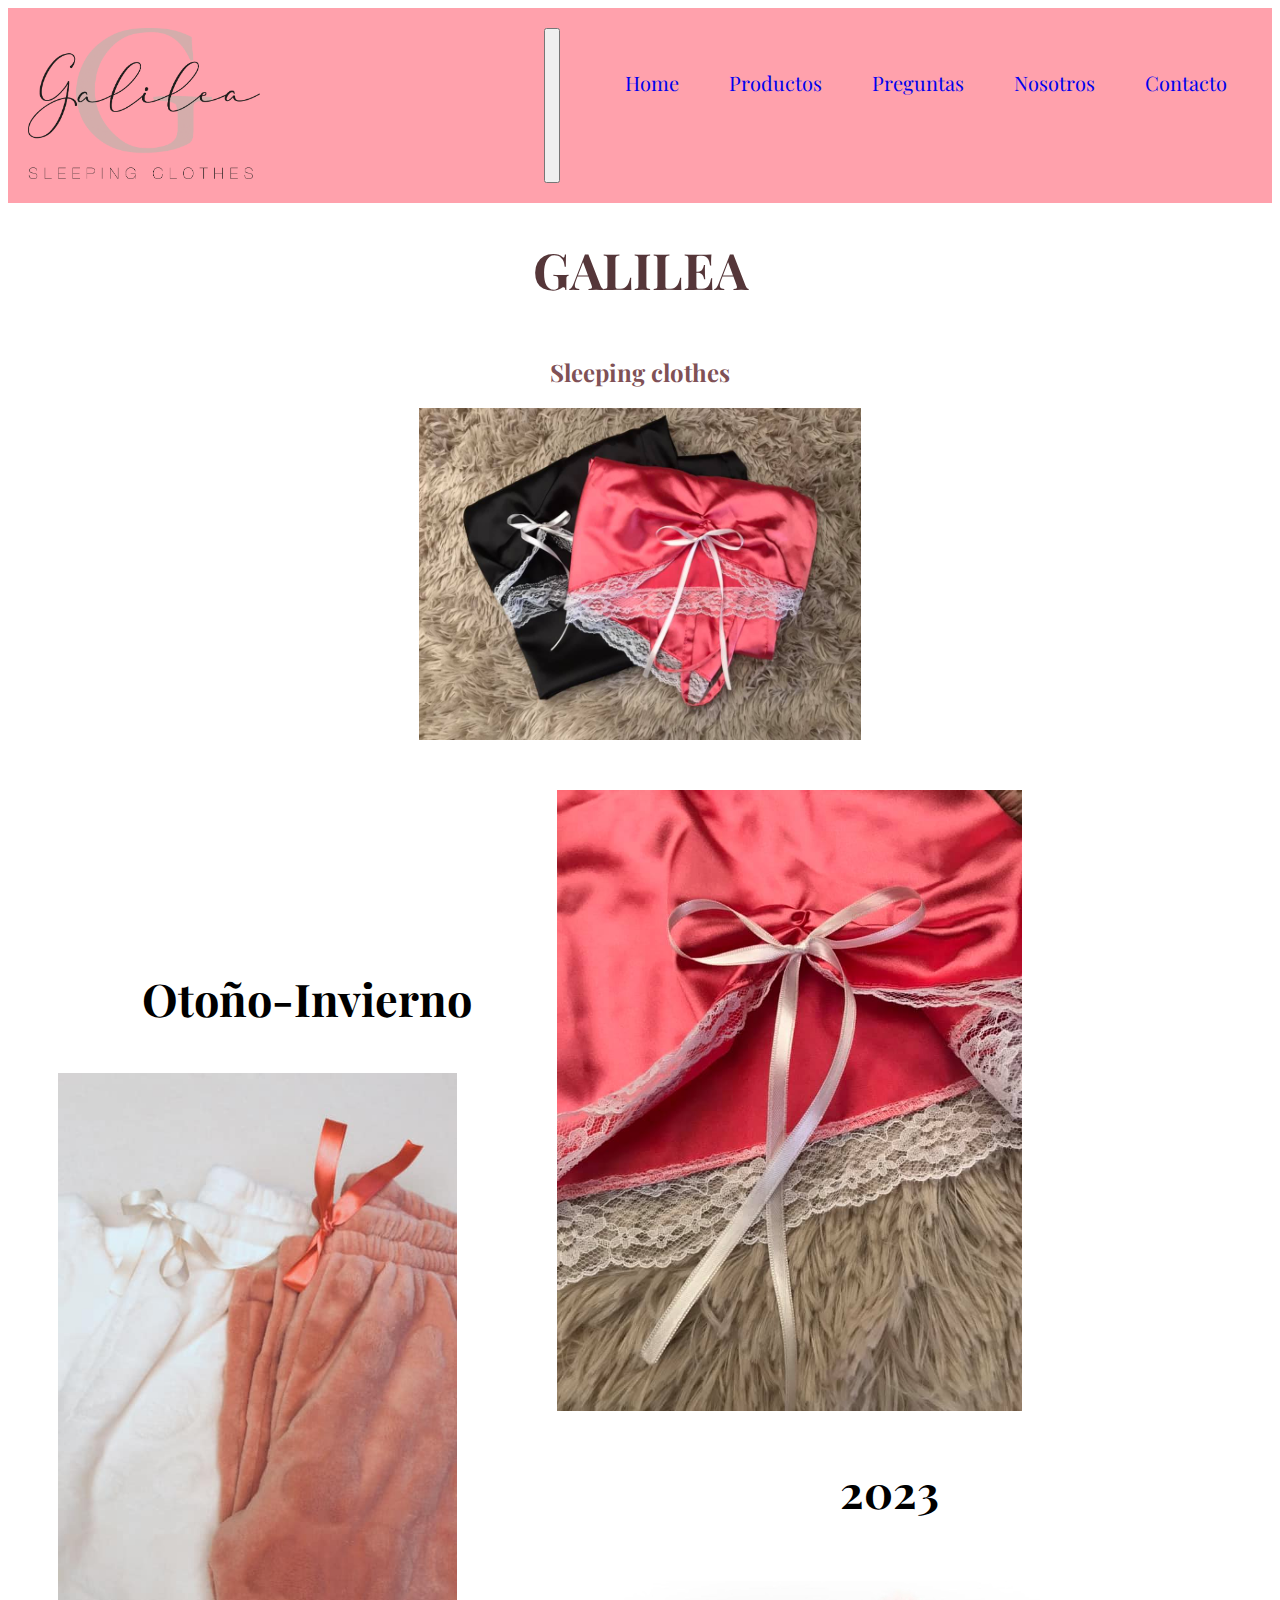
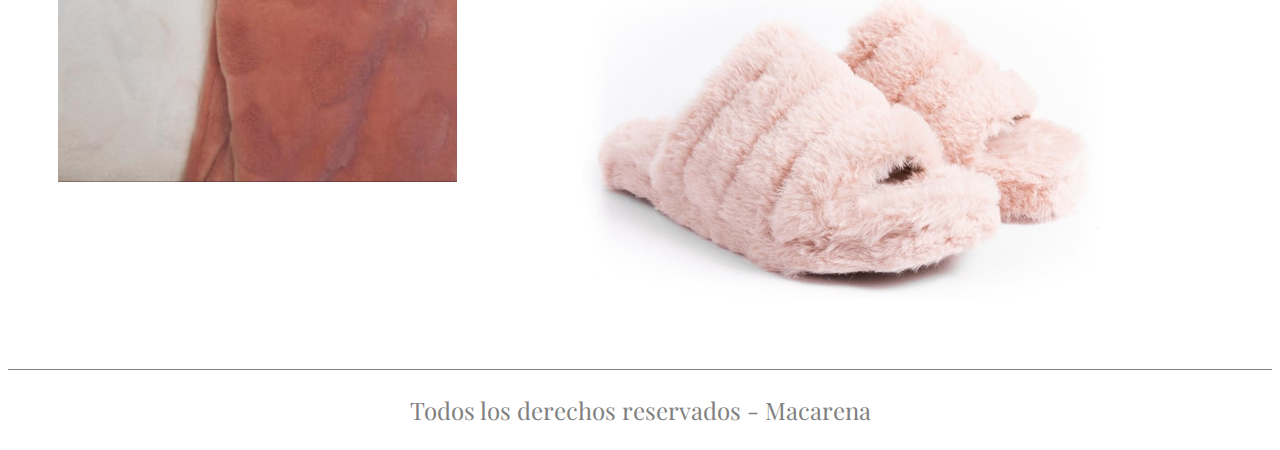
<file: index.html>
<!DOCTYPE html>
<html lang="en">
<head>
    <meta charset="UTF-8">
    <meta http-equiv="X-UA-Compatible" content="IE=edge">
    <meta name="viewport" content="width=device-width, initial-scale=1.0">

    <!-- CSS only -->
    <link href="https://cdn.jsdelivr.net/npm/bootstrap@5.2.2/dist/css/bootstrap.min.css" rel="stylesheet" integrity="sha384-Zenh87qX5JnK2Jl0vWa8Ck2rdkQ2Bzep5IDxbcnCeuOxjzrPF/et3URy9Bv1WTRi" crossorigin="anonymous">

    <!--FUENTES-->

    <link rel="preconnect" href="https://fonts.googleapis.com">
    <link rel="preconnect" href="https://fonts.gstatic.com" crossorigin>
    <link href="https://fonts.googleapis.com/css2?family=Playfair+Display&display=swap" rel="stylesheet"> 
    <!--mis estilos-->

    <link rel="stylesheet" href="css/estilos.css">
    <title>Document</title>
</head>
<body>
    <header>
        <nav class="navbar navbar-expand-lg menuhamburguesa">
            <div class="container-fluid contenedorHamburguesa">
                <a class ="navbar-brand" href="./index.html"><img src="./img/Galilea_Logo_FondoTranspGrande.png" alt="Logo de galilea"></a>
              <button class="navbar-toggler" type="button" data-bs-toggle="collapse" data-bs-target="#navbarNav" aria-controls="navbarNav" aria-expanded="false" aria-label="Toggle navigation">
                <span class="navbar-toggler-icon"></span>
              </button>
              <div class="collapse navbar-collapse" id="navbarNav">
                <ul class="navbar-nav">
                  <li class="nav-item">
                    <a class="nav-link active" aria-current="page" href="./index.html">Home</a>
                  </li>
                  <li class="nav-item">
                    <a class="nav-link active" aria-current="page" href="pages/productos.html">Productos</a>
                  </li>
                  <li class="nav-item">
                    <a class="nav-link active" aria-current="page" href="pages/preguntas.html">Preguntas</a>
                  </li>
                  <li class="nav-item">
                    <a class="nav-link" href="pages/nosotros.html">Nosotros</a>
                  </li>
                  <li class="nav-item">
                    <a class="nav-link" href="pages/contacto.html">Contacto</a>
                  </li>
                  
                </ul>
              </div>
            </div>
          </nav>
        
    
    </header>
    <main>
        <h1>GALILEA</h1>
        <div class="contenedorUnoIndex">
            <h2>Sleeping clothes</h2>
            <img src="./img/vestidos.jpg" alt="vestidos" class="vestidoIndex">

        </div>
        <div class="contenedorDosIndex">
            <div class="hijoUno">
                <h3>Otoño-Invierno</h3>
                <img src="./img/pants.jpg" alt="pantalones">
            </div>
            <div class="hijoDos">
                <img src="img/120933692_163985678681163_6284170496851741535_n.jpg" alt="vestido" class="camison">
                <h3>2023</h3>
                <img src="./img/pantuflas01.jpg" alt="pantuflas" class="pantuflas">
            </div>
        </div>
    </main>
    <footer>
        <div></div>
        <p>Todos los derechos reservados - Macarena </p>
    </footer>

    <!-- JavaScript Bundle with Popper -->
    <script src="https://cdn.jsdelivr.net/npm/bootstrap@5.2.2/dist/js/bootstrap.bundle.min.js" integrity="sha384-OERcA2EqjJCMA+/3y+gxIOqMEjwtxJY7qPCqsdltbNJuaOe923+mo//f6V8Qbsw3" crossorigin="anonymous"></script>
</body>
</html>
</file>
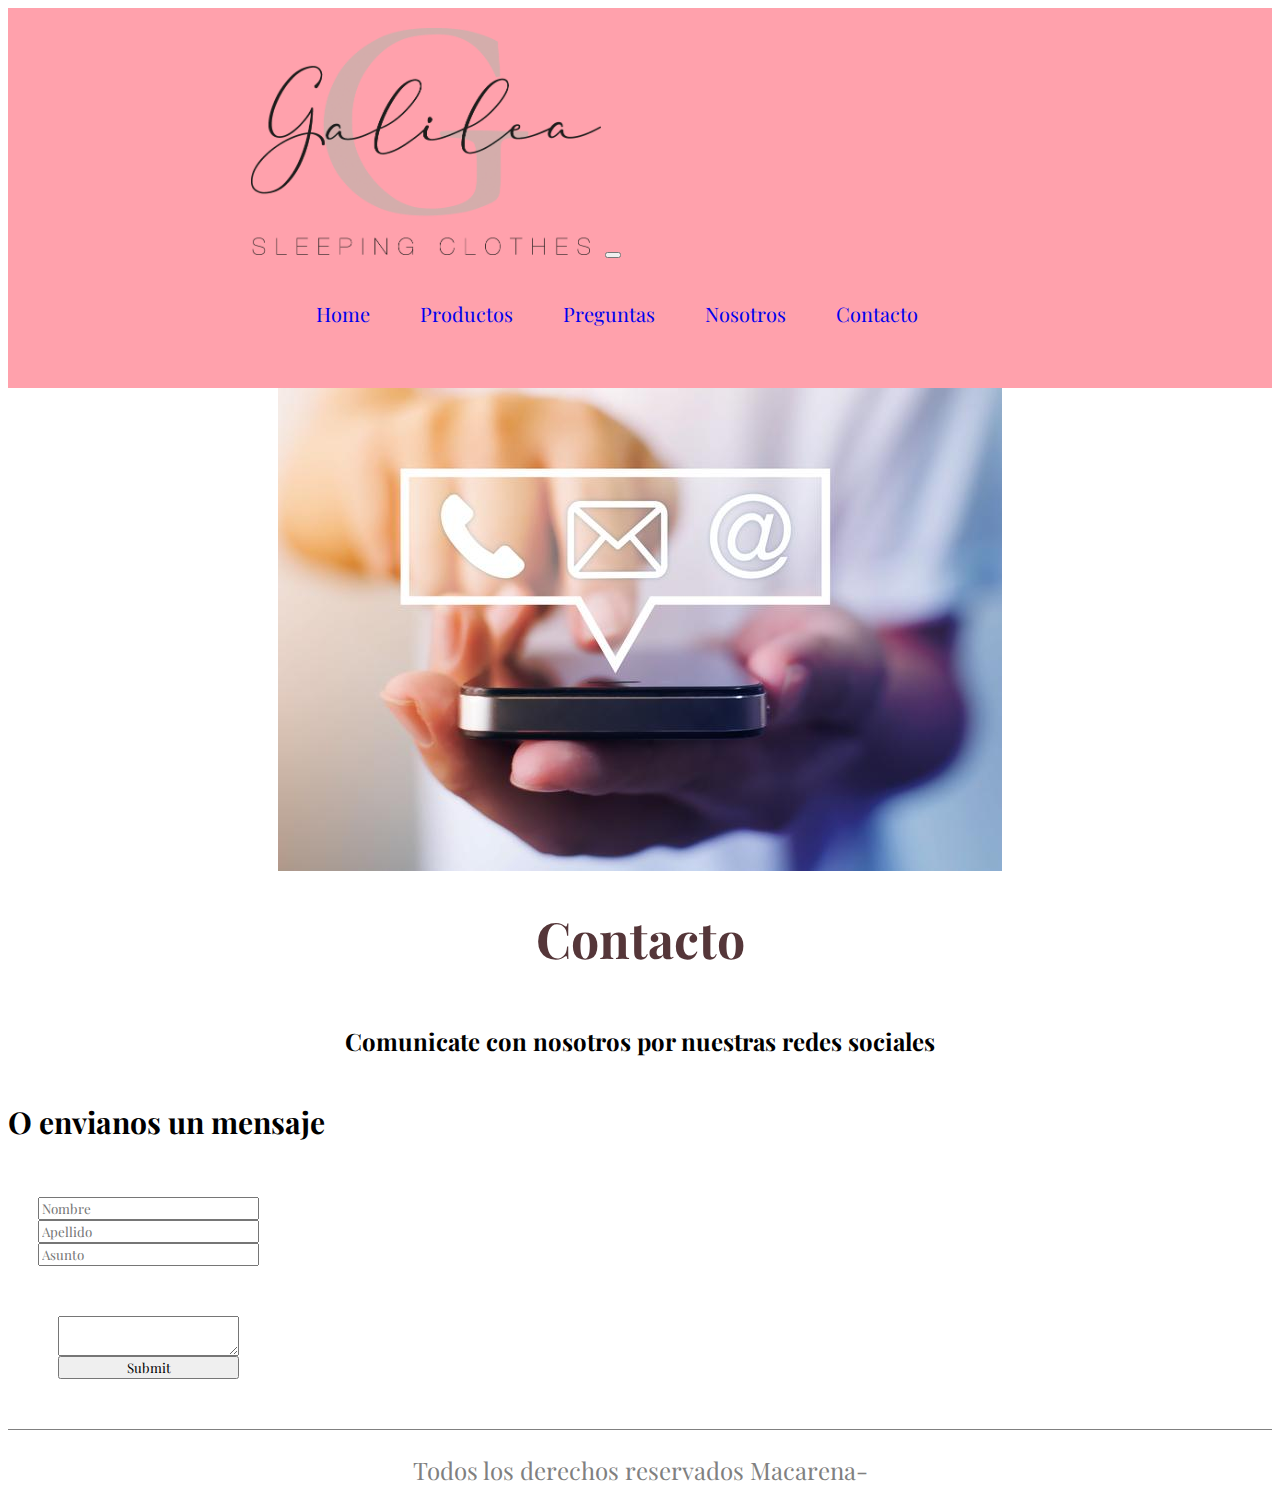
<file: pages/contacto.html>
<!DOCTYPE html>
<html lang="en">
<head>
    <meta charset="UTF-8">
    <meta http-equiv="X-UA-Compatible" content="IE=edge">
    <meta name="viewport" content="width=device-width, initial-scale=1.0">
    <!-- CSS only -->
    <link href="https://cdn.jsdelivr.net/npm/bootstrap@5.2.2/dist/css/bootstrap.min.css" rel="stylesheet" integrity="sha384-Zenh87qX5JnK2Jl0vWa8Ck2rdkQ2Bzep5IDxbcnCeuOxjzrPF/et3URy9Bv1WTRi" crossorigin="anonymous">

     <!--FUENTES-->

     <link rel="preconnect" href="https://fonts.googleapis.com">
     <link rel="preconnect" href="https://fonts.gstatic.com" crossorigin>
     <link href="https://fonts.googleapis.com/css2?family=Playfair+Display&display=swap" rel="stylesheet"> 
     <!--mis estilos-->
         
    <link rel="stylesheet" href="../css/estilos.css">
    <title>Document</title>
</head>
<body>
    <header>
        <nav class="navbar navbar-expand-lg menuhamburguesa">
            <div class="container-fluid">
                <a class ="navbar-brand" href="../index.html"><img src="../img/Galilea_Logo_FondoTranspGrande.png" alt="Logo de galilea"></a>
              <button class="navbar-toggler" type="button" data-bs-toggle="collapse" data-bs-target="#navbarNav" aria-controls="navbarNav" aria-expanded="false" aria-label="Toggle navigation">
                <span class="navbar-toggler-icon"></span>
              </button>
              <div class="collapse navbar-collapse" id="navbarNav">
                <ul class="navbar-nav">
                  <li class="nav-item">
                    <a class="nav-link active" aria-current="page" href="../index.html">Home</a>
                  </li>
                  <li class="nav-item">
                    <a class="nav-link active" aria-current="page" href="./productos.html">Productos</a>
                  </li>
                  <li class="nav-item">
                    <a class="nav-link active" aria-current="page" href="./preguntas.html">Preguntas</a>
                  </li>
                  <li class="nav-item">
                    <a class="nav-link active" href="./nosotros.html">Nosotros</a>
                  </li>
                  <li class="nav-item">
                    <a class="nav-link active" href="./contacto.html">Contacto</a>
                  </li>
                  
                </ul>
              </div>
            </div>
          </nav>
    </header>
    <main>
        <div class="imagenContacto">
            <img src="../img/contacto.jpg" alt="imagen de contacto">
        </div>
        <div class="contactoUno">
            <h1>Contacto</h1>
            <h2>Comunicate con nosotros por nuestras redes sociales</h2>
        </div>
        <div class="contactoDos">
            <h2>O envianos un mensaje</h2>
            <form action="">
                <div class="formularios">

                
                    <div class="formUno">
                        <input type="text" placeholder="Nombre">
                        <input type="text" placeholder="Apellido">
                        <input type="text" placeholder="Asunto">
                    </div>
                    <div class="formDos">
                        <input type="submit">
                        <textarea name="mensaje"></textarea>
                    </div>
                </div> 
            </form>
        </div>
    </main>
    <footer>
        <div></div>
        <p>Todos los derechos reservados Macarena- 
             </p>
    </footer>
    <!-- JavaScript Bundle with Popper -->
    <script src="https://cdn.jsdelivr.net/npm/bootstrap@5.2.2/dist/js/bootstrap.bundle.min.js" integrity="sha384-OERcA2EqjJCMA+/3y+gxIOqMEjwtxJY7qPCqsdltbNJuaOe923+mo//f6V8Qbsw3" crossorigin="anonymous"></script>
</body>
</html>
</file>
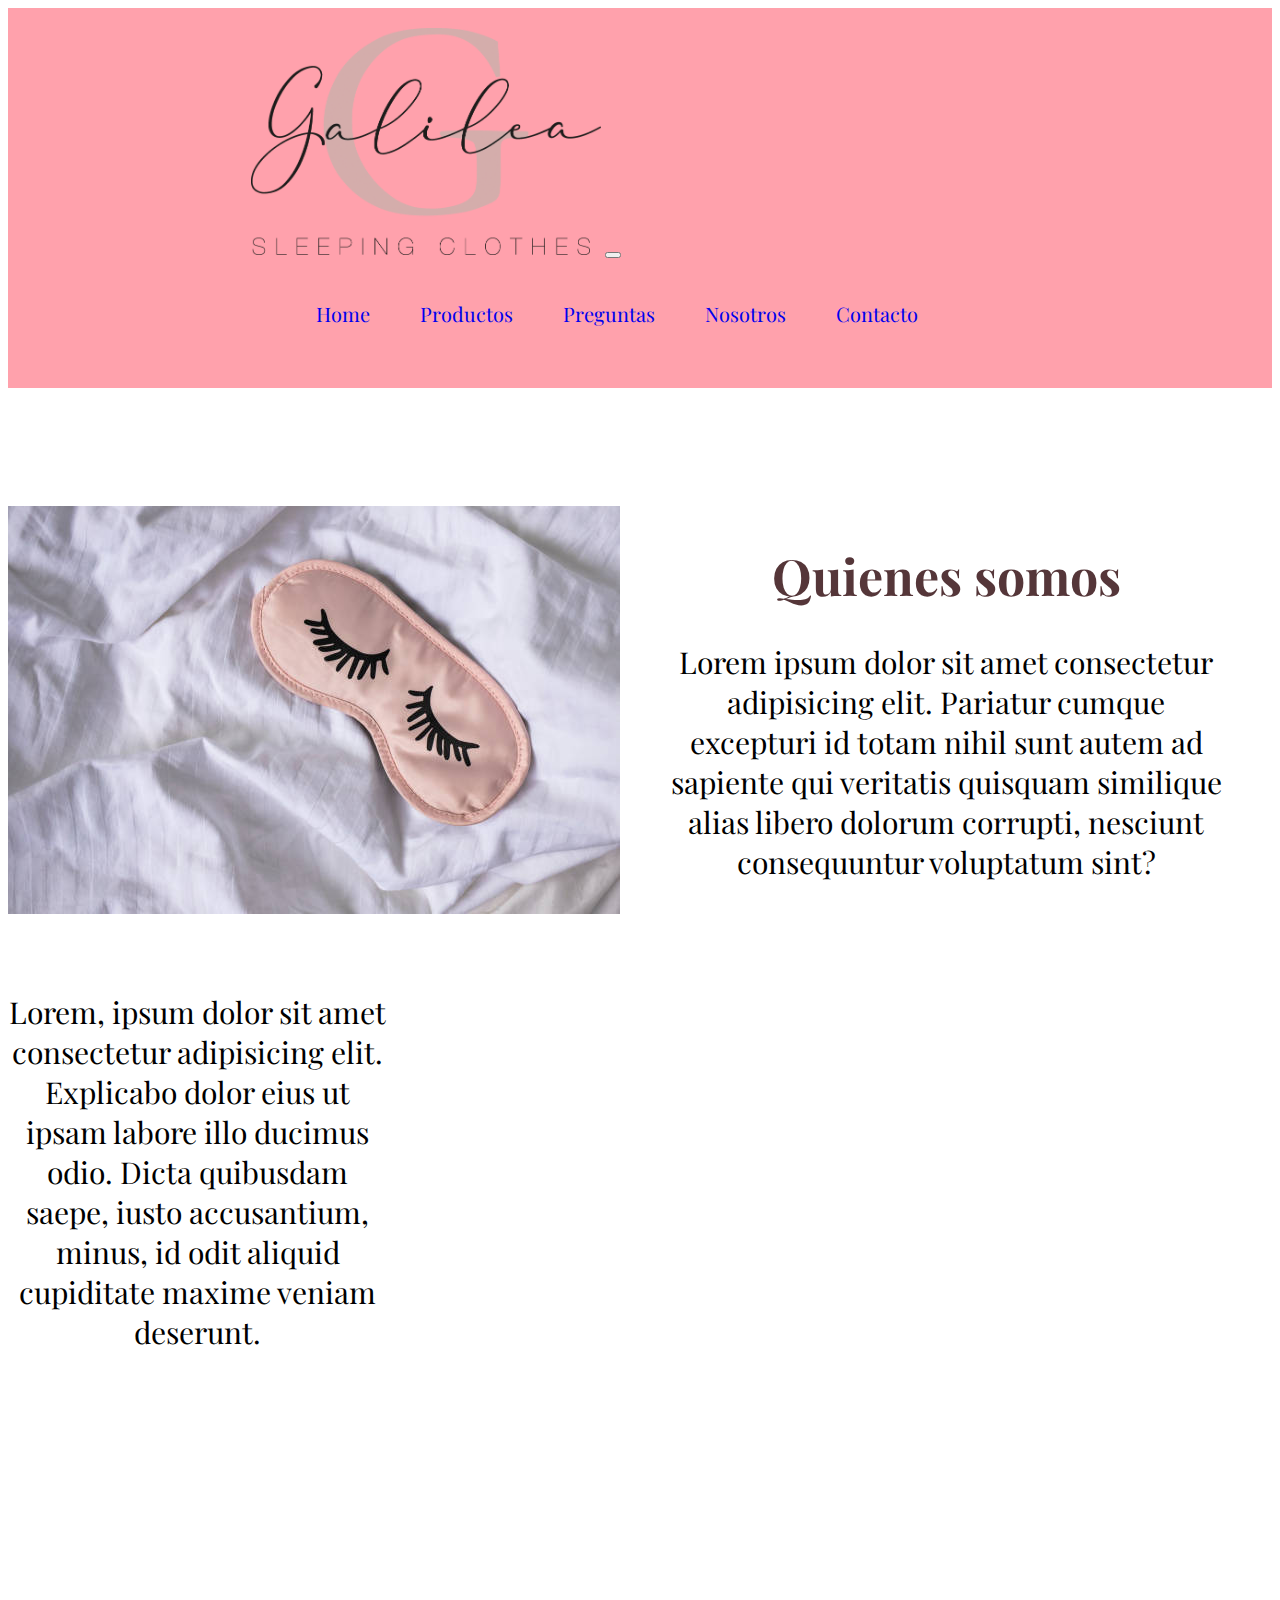
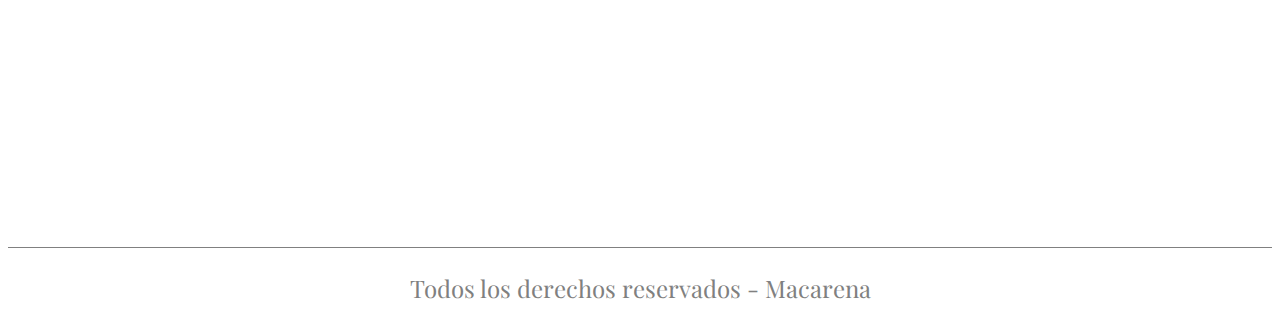
<file: pages/nosotros.html>
<!DOCTYPE html>
<html lang="en">
<head>
    <meta charset="UTF-8">
    <meta http-equiv="X-UA-Compatible" content="IE=edge">
    <meta name="viewport" content="width=device-width, initial-scale=1.0">
    
    <!-- CSS only -->
    <link href="https://cdn.jsdelivr.net/npm/bootstrap@5.2.2/dist/css/bootstrap.min.css" rel="stylesheet" integrity="sha384-Zenh87qX5JnK2Jl0vWa8Ck2rdkQ2Bzep5IDxbcnCeuOxjzrPF/et3URy9Bv1WTRi" crossorigin="anonymous">
     <!--FUENTES-->

     <link rel="preconnect" href="https://fonts.googleapis.com">
     <link rel="preconnect" href="https://fonts.gstatic.com" crossorigin>
     <link href="https://fonts.googleapis.com/css2?family=Playfair+Display&display=swap" rel="stylesheet"> 
     <!--mis estilos-->

    <link rel="stylesheet" href="../css/estilos.css">
    <title>Document</title>


</head>
<body>
    <header>
        <nav class="navbar navbar-expand-lg menuhamburguesa">
            <div class="container-fluid">
                <a class ="navbar-brand" href="../index.html"><img src="../img/Galilea_Logo_FondoTranspGrande.png" alt="Logo de galilea"></a>
              <button class="navbar-toggler" type="button" data-bs-toggle="collapse" data-bs-target="#navbarNav" aria-controls="navbarNav" aria-expanded="false" aria-label="Toggle navigation">
                <span class="navbar-toggler-icon"></span>
              </button>
              <div class="collapse navbar-collapse" id="navbarNav">
                <ul class="navbar-nav">
                  <li class="nav-item">
                    <a class="nav-link active" aria-current="page" href="../index.html">Home</a>
                  </li>
                  <li class="nav-item">
                    <a class="nav-link active" aria-current="page" href="./productos.html">Productos</a>
                  </li>
                  <li class="nav-item">
                    <a class="nav-link active" aria-current="page" href="./preguntas.html">Preguntas</a>
                  </li>
                  <li class="nav-item">
                    <a class="nav-link active" href="./nosotros.html">Nosotros</a>
                  </li>
                  <li class="nav-item">
                    <a class="nav-link active" href="./contacto.html">Contacto</a>
                  </li>
                  
                </ul>
              </div>
            </div>
          </nav>
    </header>
    <main class="contenedorNosotros">
        <div class="nosotrosUno"> 
            <img src="../img/antifaz.jpg" alt="">
            <div>
                <h1>Quienes somos</h1>
                <p>Lorem ipsum dolor sit amet consectetur adipisicing elit. Pariatur cumque excepturi id totam nihil sunt autem ad sapiente qui veritatis quisquam similique alias libero dolorum corrupti, nesciunt consequuntur voluptatum sint?</p>
            </div>
        </div>

        <div class="nosotrosDos">
            <p>Lorem, ipsum dolor sit amet consectetur adipisicing elit. Explicabo dolor eius ut ipsam labore illo ducimus odio. Dicta quibusdam saepe, iusto accusantium, minus, id odit aliquid cupiditate maxime veniam deserunt.</p>
        </div>
        
        <div class="videoNosotros">
            <iframe width="560" height="315" src="https://www.youtube.com/embed/UbIlR0VKInY" title="YouTube video player" frameborder="0" allow="accelerometer; autoplay; clipboard-write; encrypted-media; gyroscope; picture-in-picture" allowfullscreen></iframe>
        </div>

    </main>
    <footer>
        <div></div>
        <p>Todos los derechos reservados - Macarena </p>
    </footer>
    <!-- JavaScript Bundle with Popper -->
    <script src="https://cdn.jsdelivr.net/npm/bootstrap@5.2.2/dist/js/bootstrap.bundle.min.js" integrity="sha384-OERcA2EqjJCMA+/3y+gxIOqMEjwtxJY7qPCqsdltbNJuaOe923+mo//f6V8Qbsw3" crossorigin="anonymous"></script>

</body>
</html>
</file>
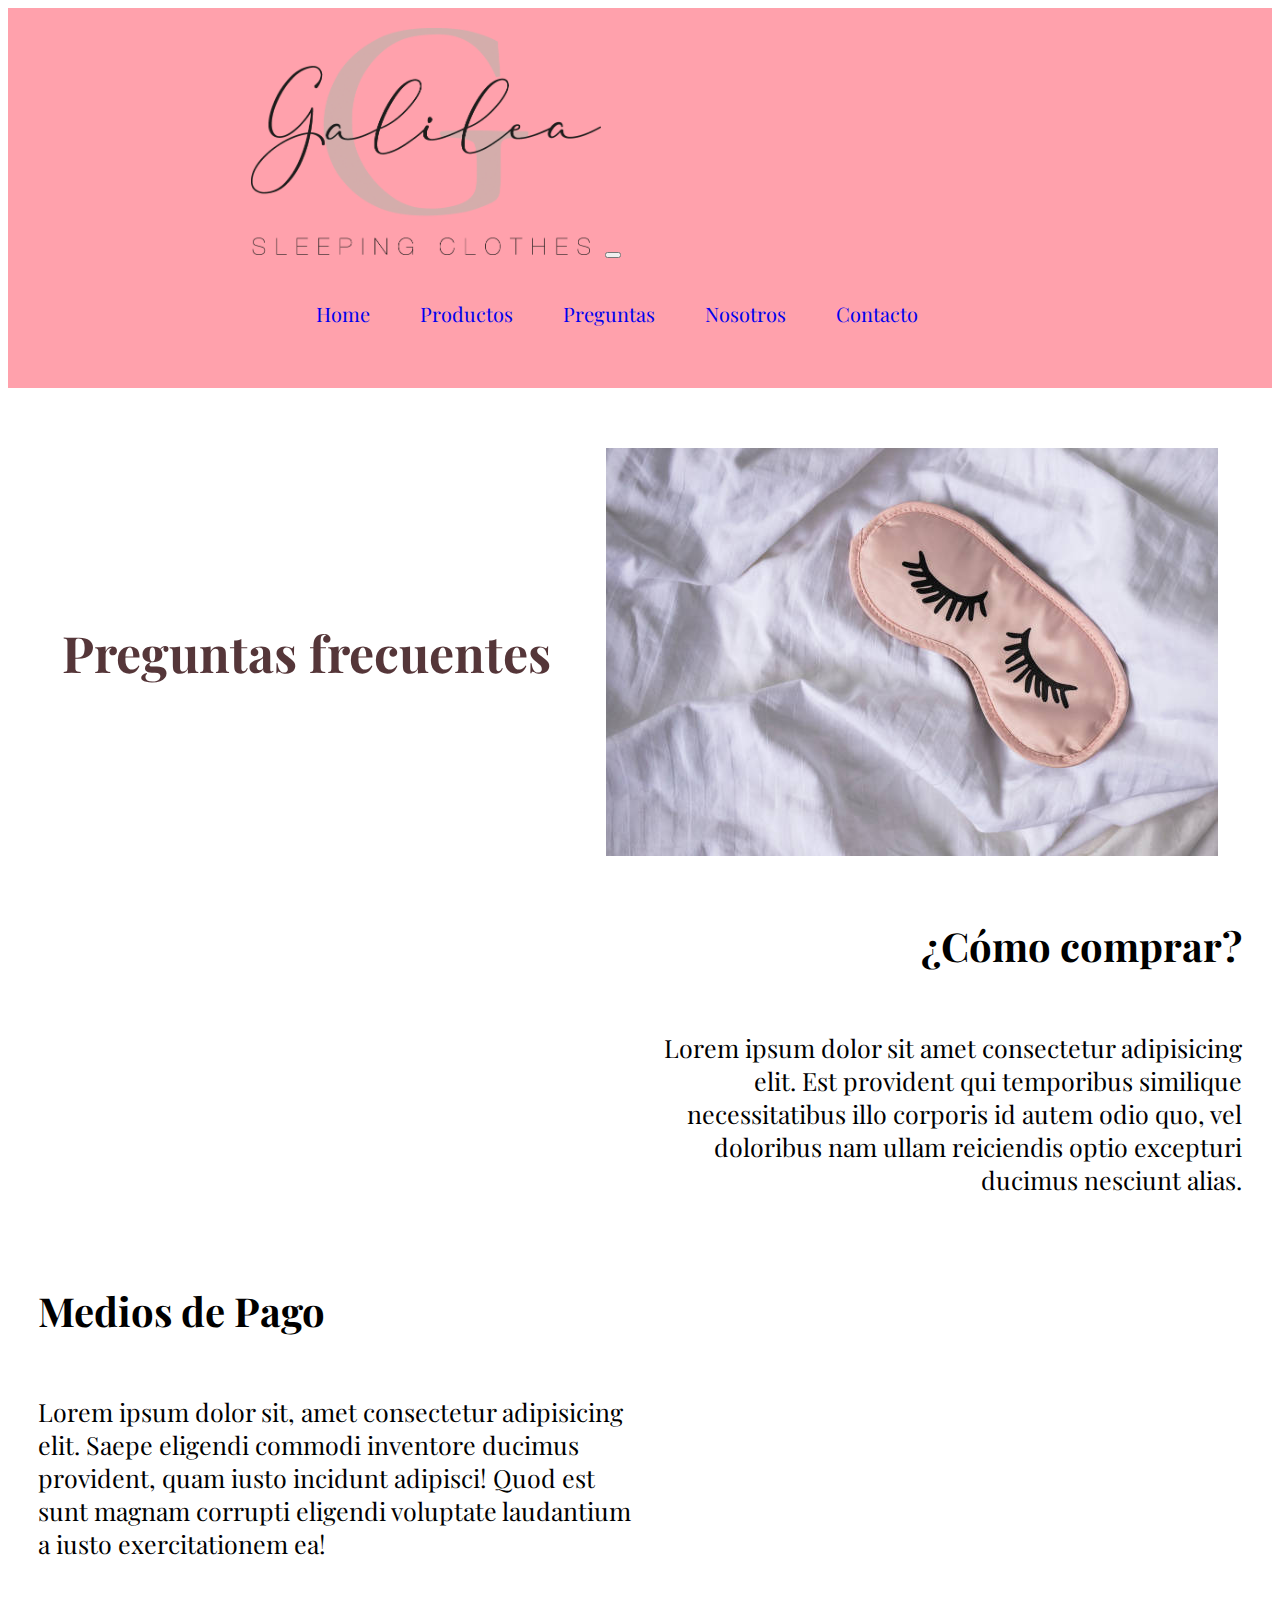
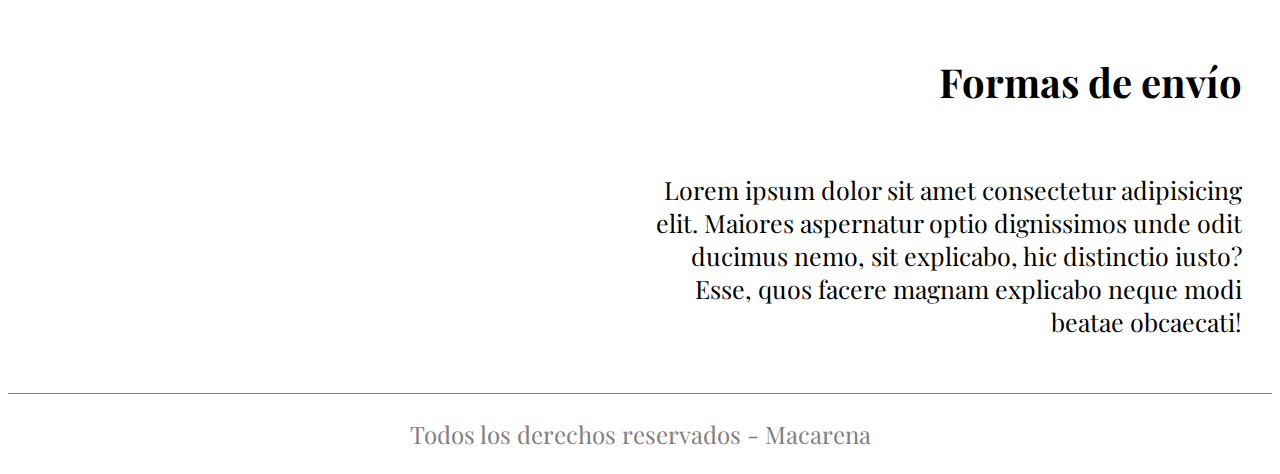
<file: pages/preguntas.html>
<!DOCTYPE html>
<html lang="en">
<head>
    <meta charset="UTF-8">
    <meta http-equiv="X-UA-Compatible" content="IE=edge">
    <meta name="viewport" content="width=device-width, initial-scale=1.0">
    <!-- CSS only -->
    <link href="https://cdn.jsdelivr.net/npm/bootstrap@5.2.2/dist/css/bootstrap.min.css" rel="stylesheet" integrity="sha384-Zenh87qX5JnK2Jl0vWa8Ck2rdkQ2Bzep5IDxbcnCeuOxjzrPF/et3URy9Bv1WTRi" crossorigin="anonymous">
    <!--FUENTES-->

    <link rel="preconnect" href="https://fonts.googleapis.com">
    <link rel="preconnect" href="https://fonts.gstatic.com" crossorigin>
    <link href="https://fonts.googleapis.com/css2?family=Playfair+Display&display=swap" rel="stylesheet"> 
    <!--mis estilos-->

    <link rel="stylesheet" href="../css/estilos.css">
    <title>Document</title>
</head>
<body>
    <header>
        <nav class="navbar navbar-expand-lg menuhamburguesa">
            <div class="container-fluid">
                <a class ="navbar-brand" href="../index.html"><img src="../img/Galilea_Logo_FondoTranspGrande.png" alt="Logo de galilea"></a>
              <button class="navbar-toggler" type="button" data-bs-toggle="collapse" data-bs-target="#navbarNav" aria-controls="navbarNav" aria-expanded="false" aria-label="Toggle navigation">
                <span class="navbar-toggler-icon"></span>
              </button>
              <div class="collapse navbar-collapse" id="navbarNav">
                <ul class="navbar-nav">
                  <li class="nav-item">
                    <a class="nav-link active" aria-current="page" href="../index.html">Home</a>
                  </li>
                  <li class="nav-item">
                    <a class="nav-link active" aria-current="page" href="./productos.html">Productos</a>
                  </li>
                  <li class="nav-item">
                    <a class="nav-link active" aria-current="page" href="./preguntas.html">Preguntas</a>
                  </li>
                  <li class="nav-item">
                    <a class="nav-link active" href="./nosotros.html">Nosotros</a>
                  </li>
                  <li class="nav-item">
                    <a class="nav-link active" href="./contacto.html">Contacto</a>
                  </li>
                  
                </ul>
              </div>
            </div>
          </nav></header>
    <main>
        <div class="preguntasUno">
            <h1>Preguntas frecuentes</h1>
            <img src="../img/antifaz.jpg" alt="antifaz">
        </div>
        <div class="preguntasDos">
            <h2>¿Cómo comprar?</h2> 
            <p>Lorem ipsum dolor sit amet consectetur adipisicing elit. Est provident qui temporibus similique necessitatibus illo corporis id autem odio quo, vel doloribus nam ullam reiciendis optio excepturi ducimus nesciunt alias.</p>  
        </div>
        <div class="preguntasTres">
            <h2>Medios de Pago</h2>
            <p>Lorem ipsum dolor sit, amet consectetur adipisicing elit. Saepe eligendi commodi inventore ducimus provident, quam iusto incidunt adipisci! Quod est sunt magnam corrupti eligendi voluptate laudantium a iusto exercitationem ea!</p>
        </div>
        <div class="preguntasCuatro">
            <h3>Formas de envío</h3>
            <p>Lorem ipsum dolor sit amet consectetur adipisicing elit. Maiores aspernatur optio dignissimos unde odit ducimus nemo, sit explicabo, hic distinctio iusto? Esse, quos facere magnam explicabo neque modi beatae obcaecati!</p>
        </div>
    </main>
    <footer>
        <div></div>
        <p>Todos los derechos reservados - Macarena </p>
    </footer>
    <!-- JavaScript Bundle with Popper -->
    <script src="https://cdn.jsdelivr.net/npm/bootstrap@5.2.2/dist/js/bootstrap.bundle.min.js" integrity="sha384-OERcA2EqjJCMA+/3y+gxIOqMEjwtxJY7qPCqsdltbNJuaOe923+mo//f6V8Qbsw3" crossorigin="anonymous"></script>

</body>
</html>
</file>
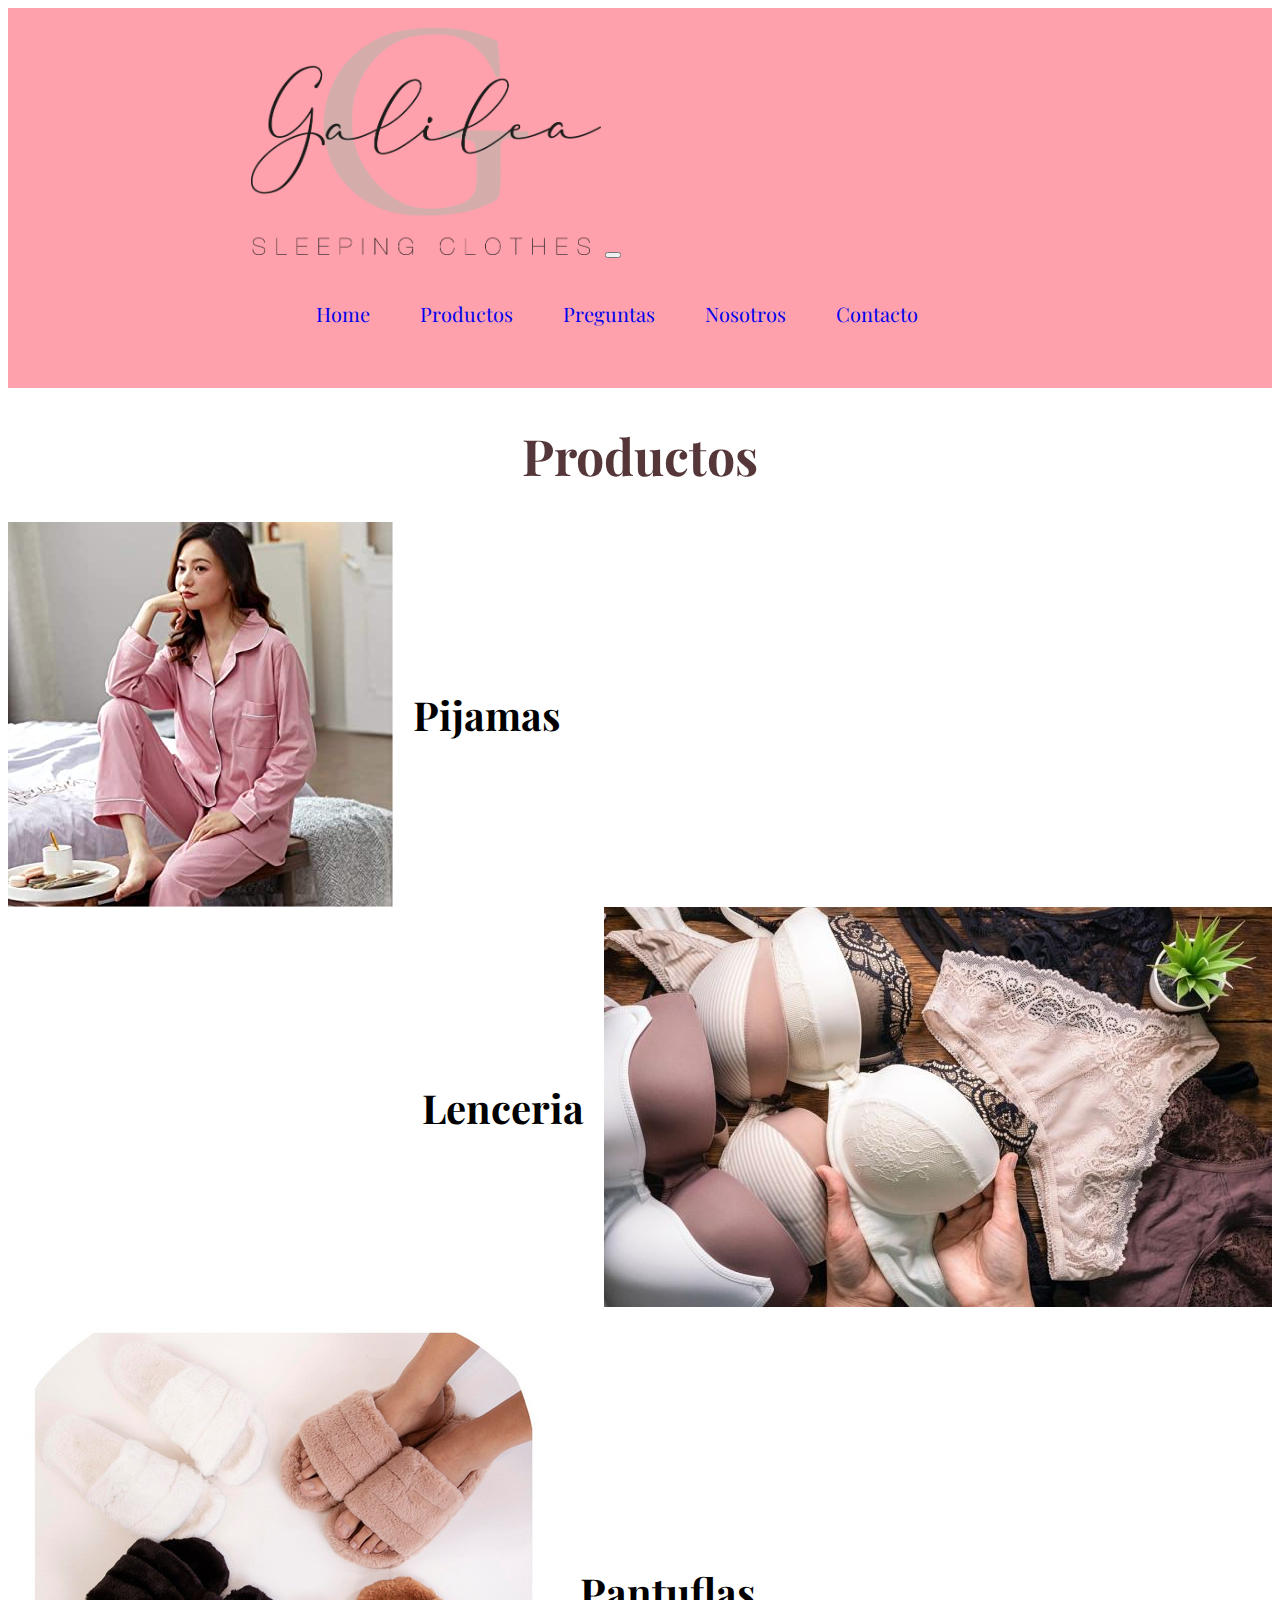
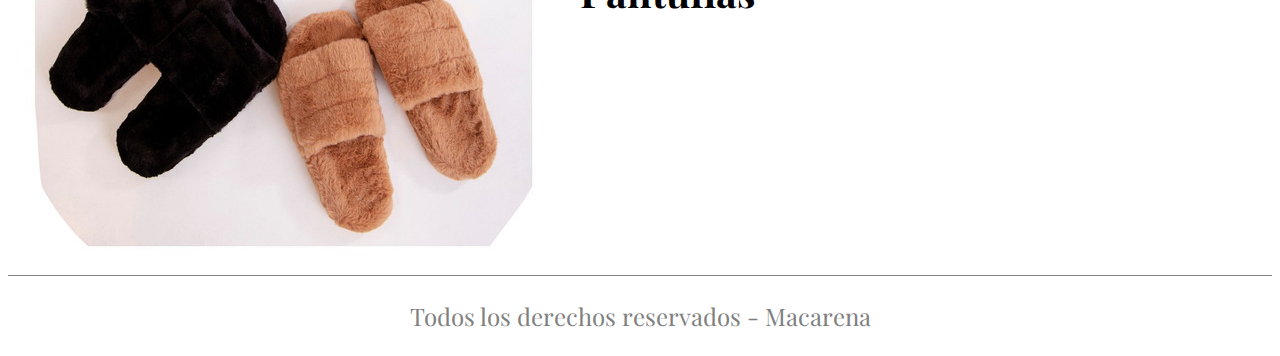
<file: pages/productos.html>
<!DOCTYPE html>
<html lang="en">
<head>
    <meta charset="UTF-8">
    <meta http-equiv="X-UA-Compatible" content="IE=edge">
    <meta name="viewport" content="width=device-width, initial-scale=1.0">
    <link
    rel="stylesheet"
    href="https://cdnjs.cloudflare.com/ajax/libs/animate.css/4.1.1/animate.min.css"
    />

    <!-- CSS only -->
    <link href="https://cdn.jsdelivr.net/npm/bootstrap@5.2.2/dist/css/bootstrap.min.css" rel="stylesheet" integrity="sha384-Zenh87qX5JnK2Jl0vWa8Ck2rdkQ2Bzep5IDxbcnCeuOxjzrPF/et3URy9Bv1WTRi" crossorigin="anonymous">
    <!--FUENTES-->

    <link rel="preconnect" href="https://fonts.googleapis.com">
    <link rel="preconnect" href="https://fonts.gstatic.com" crossorigin>
    <link href="https://fonts.googleapis.com/css2?family=Playfair+Display&display=swap" rel="stylesheet"> 
    <!--mis estilos-->
    <link rel="stylesheet" href="../css/estilos.css">
    <title>Document</title>
</head>
<body>
    <header>
        <nav class="navbar navbar-expand-lg menuhamburguesa">
            <div class="container-fluid">
                <a class ="navbar-brand" href="../index.html"><img src="../img/Galilea_Logo_FondoTranspGrande.png" alt="Logo de galilea"></a>
              <button class="navbar-toggler" type="button" data-bs-toggle="collapse" data-bs-target="#navbarNav" aria-controls="navbarNav" aria-expanded="false" aria-label="Toggle navigation">
                <span class="navbar-toggler-icon"></span>
              </button>
              <div class="collapse navbar-collapse" id="navbarNav">
                <ul class="navbar-nav">
                  <li class="nav-item">
                    <a class="nav-link active" aria-current="page" href="../index.html">Home</a>
                  </li>
                  <li class="nav-item">
                    <a class="nav-link active" aria-current="page" href="./productos.html">Productos</a>
                  </li>
                  <li class="nav-item">
                    <a class="nav-link active" aria-current="page" href="./preguntas.html">Preguntas</a>
                  </li>
                  <li class="nav-item">
                    <a class="nav-link active" href="./nosotros.html">Nosotros</a>
                  </li>
                  <li class="nav-item">
                    <a class="nav-link active" href="./contacto.html">Contacto</a>
                  </li>
                  
                </ul>
              </div>
            </div>
          </nav>
        
        </header>
    <main>
        <h1 class="animate__animated animate__backInLeft">Productos</h1>
        <div class="contenedorProd1">
           <img src="../img/pijamaprod1.jpg" alt="pijamas">
           <h2>Pijamas</h2>
        </div>
        <div class="contenedorProd2">
            <h3>Lenceria</h3>
            <img src="../img/lenceriaprod2.jpg" alt="">
        </div>
        <div class="contenedorProd3">
            <img src="../img/pantuflasprod3.jpg" alt="">
            <h2>Pantuflas</h2>
        </div>
    </main>
    <footer>
        <div></div>
        <p>Todos los derechos reservados - Macarena </p>
    </footer>
    <!-- JavaScript Bundle with Popper -->
    <script src="https://cdn.jsdelivr.net/npm/bootstrap@5.2.2/dist/js/bootstrap.bundle.min.js" integrity="sha384-OERcA2EqjJCMA+/3y+gxIOqMEjwtxJY7qPCqsdltbNJuaOe923+mo//f6V8Qbsw3" crossorigin="anonymous"></script>
</body>
</html>
</file>
<file: css/estilos.css>
*{
    font-family: 'Playfair Display', serif;
}

header {
    background-color: #FFA1AC;
    display: flex;
    padding: 20px;
    align-items: center;
    justify-content: center
}

header ul {
    list-style: none;
    display: flex;
}

header ul li {
    margin: 25px;
    font-size: 20px;
}
header ul li a {
    text-decoration: none;
}

.menuhamburguesa {
    display: flex;
    background-color: #FFA1AC;

}

.navbar-brand {
    width: 50%;
}


.navbar-brand img {
    width: 45%;
}

.contenedorHamburguesa {
 display: flex;
}

@media (max-width: 576px) {

    .vestidoIndex {
        width: 100%;
        animation-name: imagenAnimation;
        animation-duration: 3s;
        animation-iteration-count: initial;

    }

    
    
    @keyframes imagenAnimation {
        from {
            margin-left: -1000px;
        }
    
    }
    
    
    h1{
        text-align: center;
        font-size: 50px;
        color: #553639;
        
    }
    .contenedorUnoIndex {
        display: flex; 
        flex-direction: column;
        justify-content: center;
        align-items: center; 
    }
    .contenedorUnoIndex h2{
        color: #AA6B73;
    }
    
    .contenedorDosIndex{
        display: flex;
        flex-direction: column;
        justify-content: center;
        align-items: center;
        margin: 5px;
        width: 80%;
    }
    
    .hijoUno img{
        width: 90%;
    }
    
    .camison{
        width: 90%;
    }
    .hijoUno h3, .hijoDos h3{
        font-size: 25px;
        text-align: center;
    }
    
    .hijoUno, .hijoDos {

        width: 100%;
        margin: 5px;
        display: flex;
        flex-direction: column;
        align-items: center;
    }
    .pantuflas {
        width: 90%;
    }

    /* PAGINA PRODUCTOS*/
    .contenedorProd1{
        display: flex;
        flex-direction: column-reverse;
        align-items: center;
        justify-content: center;
        margin: 5px;
    
    }
    .contenedorProd1 h2{
        font-size: 40px;
    }
    .contenedorProd2 {
        display: flex;
        justify-content: center;
        align-items: center;
        flex-direction: column;
        margin: 5px;
    }
    .contenedorProd2 h3{
        margin-right: 20px;
        font-size: 40px;
    
    }
    .contenedorProd3 {
        display: flex;
        align-items: center;
        flex-direction: column-reverse;
        justify-content: center;
        margin: 5px;
    }
    .contenedorProd3 h2{
        margin-left: 20px;
        font-size: 40px;
    }
    .contenedorProd1 img, .contenedorProd2 img, .contenedorProd3 img {
        width: 80%;

    }

    /* PAGINA PREGUNTAS FRECUENTES */
    
    .preguntasUno{
        display: flex;
        flex-direction: column;
        align-items: center;
        margin-top: 30px;
    
    }

    .preguntasUno img {
        width: 80%;
    }

    .preguntasDos {
        display: flex;
        flex-direction: column;
        align-items: center;
        justify-content: center;
    }

    .preguntasDos p {
        
        text-align: center;
        font-size: 25px;
    }
    
    .preguntasDos h2, .preguntasTres h2, .preguntasCuatro h3{
        font-size: 35px;
    }
    
    .preguntasTres {
        display: flex;
        flex-direction: column;
        align-items: center;
        text-align: center;
    }
    .preguntasTres p{
        
        font-size: 25px;
        text-align: center;
    }
    .preguntasCuatro {
        display: flex;
        flex-direction: column;
        align-items: center;
        margin: 30px;
        justify-content: center;
    }
    .preguntasCuatro p{
        
        font-size: 25px;
        text-align: center;
        

    }
    
    /*QUIENES SOMOS */

    .contenedorNosotros {
        display: grid;
        grid-template-columns: auto;
        grid-template-rows: 1fr 0.5fr 0.5fr;
        grid-template-areas: "nosotrosUno"
                             "nosotrosDos"
                             "nosotrosTres";
        justify-content: center;
        align-items: center;                     
    }
    
    .nosotrosUno {
        grid-area: nosotrosUno;
        display: flex;
        flex-direction: column;
        margin-top: 50px;
        align-items: center;
    }
    .nosotrosUno img{
        width: 80%;
    }
    .nosotrosUno div {
        margin: 20px;
    }
    .nosotrosUno p {
        font-size: 30px;
        text-align: center;
    }
    .nosotrosDos {
        display: flex;
        flex-direction: column;
        align-items: center;
        grid-area: nosotrosDos;
        
        font-size: 30px;
        margin: 30px;
        text-align: center;
       
    }
    .videoNosotros {
        grid-area: nosotrosTres;
        display: flex;
        flex-direction: column;
        justify-content: center;
        align-items: center;
        margin: 10px;
        margin-top: -10px;
    }
    
    .videoNosotros iframe{
        width: 80%;
    }
    
    /* Contato */
    
    .contactoUno {
        display: flex;
        flex-direction: column;
        align-items: center;
    }
    .contactoUno h2 {
        font-size: medium;
        text-align: center;

    }

    form{
        padding: 20px;
        width: 100%;
    }
    .formUno {
        display: flex;
        flex-direction: column;
    }
    .formDos {
        display: flex;
        flex-direction:column-reverse;
        
    }
    .formDos input:hover {
        background-color: pink;
    }
    .contactoDos h2{
        font-size: 20px;
        margin: 20px;

    }
    .imagenContacto {
        display: flex;
        justify-content: center;

    }

    .imagenContacto img  {
        width: 100%

    }

    .formularios {
        display: flex;
        flex-direction: column;
    }

    

}

@media (min-width: 576px) and (max-width: 992px) {

    .vestidoIndex {
        width: 100%;
        animation-name: imagenAnimation;
        animation-duration: 3s;
        animation-iteration-count: initial;

    }

    
    
    @keyframes imagenAnimation {
        from {
            margin-left: -1000px;
        }
    
    }
    
    
    h1{
        text-align: center;
        font-size: 90px;
        color: #553639;
        
    }
    .contenedorUnoIndex {
        display: flex; 
        flex-direction: column;
        justify-content: center;
        align-items: center; 
    }
    .contenedorUnoIndex h2{
        font-size: 60px;
        color: #805156;

    }
    
    .contenedorDosIndex{
        display: flex;
        flex-direction: column;
        justify-content: center;
        align-items: center;
        margin: 5px;
        width: 100%;
    }
    
    .hijoUno img{
        width: 90%;
    }
    
    .camison{
        width: 90%;
    }
    .hijoUno h3, .hijoDos h3{
        font-size: 80px;
        text-align: center;
    }
    
    .hijoUno, .hijoDos {

        width: 100%;
        margin: 5px;
        display: flex;
        flex-direction: column;
        align-items: center;
    }
    .pantuflas {
        width: 90%;
    }

    /* PAGINA PRODUCTOS*/
    .contenedorProd1{
        display: flex;
        flex-direction: column-reverse;
        align-items: center;
        justify-content: center;
        margin: 5px;
    
    }
    .contenedorProd1 h2{
        font-size: 40px;
    }
    .contenedorProd2 {
        display: flex;
        justify-content: center;
        align-items: center;
        flex-direction: column;
        margin: 5px;
    }
    .contenedorProd2 h3{
        margin-right: 20px;
        font-size: 40px;
    
    }
    .contenedorProd3 {
        display: flex;
        align-items: center;
        flex-direction: column-reverse;
        justify-content: center;
        margin: 5px;
    }
    .contenedorProd3 h2{
        margin-left: 20px;
        font-size: 40px;
    }
    .contenedorProd1 img, .contenedorProd2 img, .contenedorProd3 img {
        width: 80%;

    }

    /* PAGINA PREGUNTAS FRECUENTES */
    
    .preguntasUno{
        display: flex;
        flex-direction: column;
        align-items: center;
        margin-top: 30px;
    
    }

    .preguntasUno img {
        width: 80%;
    }

    .preguntasDos {
        display: flex;
        flex-direction: column;
        align-items: center;
        justify-content: center;
    }

    .preguntasDos p {
        
        text-align: center;
        font-size: 25px;
    }
    
    .preguntasDos h2, .preguntasTres h2, .preguntasCuatro h3{
        font-size: 35px;
    }
    
    .preguntasTres {
        display: flex;
        flex-direction: column;
        align-items: center;
        text-align: center;
    }
    .preguntasTres p{
        
        font-size: 25px;
        text-align: center;
    }
    .preguntasCuatro {
        display: flex;
        flex-direction: column;
        align-items: center;
        margin: 30px;
        justify-content: center;
    }
    .preguntasCuatro p{
        
        font-size: 25px;
        text-align: center;
        

    }
    
    /*QUIENES SOMOS */

    .contenedorNosotros {
        display: grid;
        grid-template-columns: auto;
        grid-template-rows: 1fr 0.5fr 0.5fr;
        grid-template-areas: "nosotrosUno"
                             "nosotrosDos"
                             "nosotrosTres";
        justify-content: center;
        align-items: center;                     
    }
    
    .nosotrosUno {
        grid-area: nosotrosUno;
        display: flex;
        flex-direction: column;
        margin-top: 50px;
        align-items: center;
    }
    .nosotrosUno img{
        width: 80%;
    }
    .nosotrosUno div {
        margin: 20px;
    }
    .nosotrosUno p {
        font-size: 30px;
        text-align: center;
    }
    .nosotrosDos {
        display: flex;
        flex-direction: column;
        align-items: center;
        grid-area: nosotrosDos;
        
        font-size: 30px;
        margin: 30px;
        text-align: center;
       
    }
    .videoNosotros {
        grid-area: nosotrosTres;
        display: flex;
        flex-direction: column;
        justify-content: center;
        align-items: center;
        margin: 10px;
        margin-top: -10px;
    }
    
    .videoNosotros iframe{
        width: 80%;
    }
    
    /* Contato */
    
    .contactoUno {
        display: flex;
        flex-direction: column;
        align-items: center;
    }
    .contactoUno h2 {
        

        text-align: center;


    }

    form{
        padding: 20px;
        width: 80%;
        border: 2px solid black;
        border-radius: 10px;
        margin: 50px;

    }

    .formUno {
        display: flex;
        flex-direction: column;
    }
    .formDos {
        
        display: flex;
        flex-direction:column-reverse;
        
    }

    .formularios input {
        padding: 10px;
        font-size: larger;

    }


    .formDos input:hover {
        background-color: pink;
    }
    .contactoDos h2{
        font-size: 25px;
        margin: 20px;

    }
    .imagenContacto {
        display: flex;
        justify-content: center;

    }

    .imagenContacto img  {
        width: 100%

    }

    .formularios {
        display: flex;
        flex-direction: column;
    }

    

}

@media (min-width:992px) {


    .vestidoIndex {
        width: 35%;
        animation-name: imagenAnimation;
        animation-duration: 3s;
        animation-iteration-count: initial;

    }

    @keyframes imagenAnimation {
        from {
            margin-left: -1000px;
        }

    }


    h1{
        text-align: center;
        font-size: 50px;
        color: #553639;
        
    }
    .contenedorUnoIndex {
        display: flex; 
        flex-direction: column;
        justify-content: center;
        align-items: center; 
    }
    .contenedorUnoIndex h2{
        color: #805156;

    }

    .contenedorDosIndex{
        display: flex;
        justify-content: center;
        align-items: center;
        margin: 50px;
    }

    .hijoUno img{
        width: 80%;
    }

    .camison{
        width: 70%;
    }
    .hijoUno h3, .hijoDos h3{
        font-size: 45px;
        text-align: center;
    }

    /* PAGINA PRODUCTOS*/
    .contenedorProd1{
        display: flex;
        align-items: center;
    }
    .contenedorProd1 h2{
        margin-left: 20px;
        font-size: 40px;
    }
    .contenedorProd2 {
        display: flex;
        justify-content: end;
        align-items: center;
    }
    .contenedorProd2 h3{
        margin-right: 20px;
        font-size: 40px;
    }
    .contenedorProd3 {
        display: flex;
        align-items: center;
    }
    .contenedorProd3 h2{
        margin-left: 20px;
        font-size: 40px;
    }
    /* PAGINA PREGUNTAS FRECUENTES */

    .preguntasUno{
        display: flex;
        align-items: center;
        margin-top: 60px;
        justify-content: space-evenly;
    }
    .preguntasDos {
        display: flex;
        flex-direction: column;
        align-items: flex-end;
        margin: 30px;
    }
    .preguntasDos p {
        width: 50%;
        text-align: right;
        font-size: 25px;
    }

    .preguntasDos h2, .preguntasTres h2, .preguntasCuatro h3{
        font-size: 40px;
    }

    .preguntasTres {
        display: flex;
        flex-direction: column;
        align-items: flex-start;
        margin: 30px;
    }
    .preguntasTres p{
        width: 50%;
        font-size: 25px;
    }
    .preguntasCuatro {
        display: flex;
        flex-direction: column;
        align-items: flex-end;
        margin: 30px;
    }
    .preguntasCuatro p{
        width: 50%;
        font-size:25px;
        text-align: right;
    }

    /*QUIENES SOMOS */

    .nosotrosUno {
        display: flex;
        margin-top: 70px;
        align-items: center;
    }
    .nosotrosUno img{
        width: 50%;
    }
    .nosotrosUno div {
        margin: 50px;
    }
    .nosotrosUno p {
        font-size: 30px;
        text-align: center;
    }
    .nosotrosDos {
        width: 30%;
        font-size: 30px;
        text-align: center;
    }
    .videoNosotros {
        display: flex;
        justify-content: center;
        margin: 90px;
    }

    .videoNosotros iframe{
        width: 50%;
    }

    /* Contato */

    .contactoUno {
        display: flex;
        flex-direction: column;
        align-items: center;
    }
    form{
        display: flex;
        justify-content: flex-start;
    }
    .formUno {
        display: flex;
        flex-direction: column;
        margin: 30px;
    }
    .formDos {
        display: flex;
        flex-direction:column-reverse;
        margin: 50px;
    }

    .contactoDos h2{
        font-size: 30px;
    }
    .imagenContacto {
        display: flex;
        justify-content: center;
    }
}














footer{
    text-align: center;
    color: grey;
    font-size: 150%;
}
footer div{
    width: 100%;
    height: 1px;
    background-color: grey;
}
</file>
